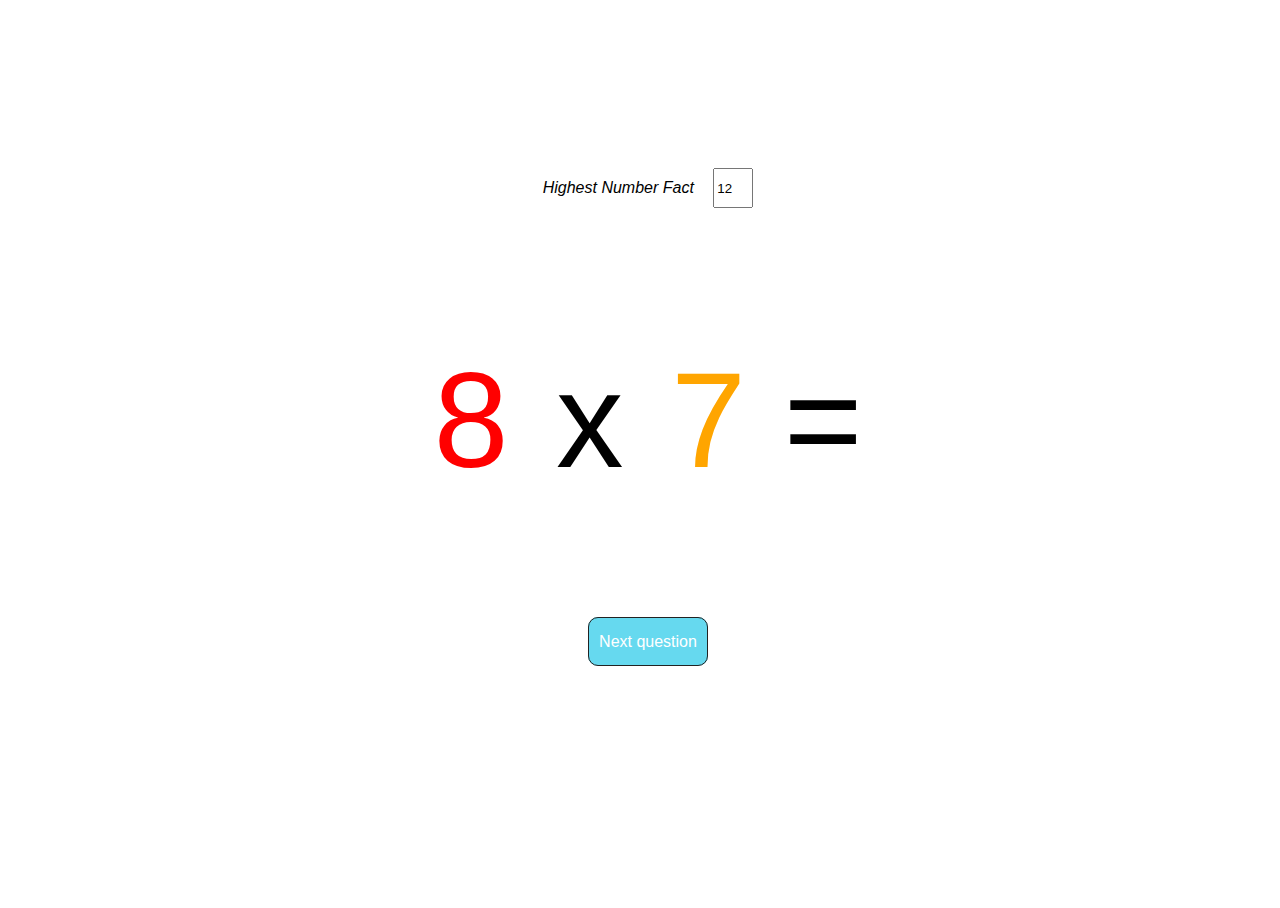
<file: carlwoodfin.com/timestable.html>
<html>
	<head>
		<title>Random Times Table Generator</title>
		<style>
			html, body {
				width: 100%;
				height: 100%;
				text-align: center;
				font-family: 'Helvetica-Neue', Helvetica, Arial, sans-serif;
				overflow: hidden;
			}
			p {
				font-size: 135px;
			}
			a {
				text-decoration: none;
				border-radius: 10px;
				padding: 15px 10px;
				border: 1px solid #222;
				color: #fff;
				background: rgb(102, 217, 239);
			}
			.first {
				margin-right: 10px;
				color: red;
			}
			.second {
				margin-left: 10px;
				color: orange;
			}
			label {
				font-style: italic;
				margin-right: 15px;
			}
			.max {
				width: 40px;
				height: 40px;
			}
			.dm {
				margin: auto;
				margin-top: 12.5%;
			}
		</style>
	</head>
	<body>
		<div class="dm">
			<label for="max">Highest Number Fact </label><input name="max" type="text" class="max" value="12"/>
			<p><span class="first"></span> x <span class="second"></span> = </p>
			<a href="#" class="request">Next question</a>
		</div>
	</body>
	<script src="http://code.jquery.com/jquery-2.1.4.min.js"></script>
	<script>
		function generateNewPair() {
			var max = $('.max').val();
			var first = Math.round(Math.random() * (max - 1) + 1);
			var second = Math.round(Math.random() * (max - 1) + 1);
			console.log('first' + first);
			console.log('second' + second);
			$('.first').text(first);
			$('.second').text(second);
		}

		$('.request').click(function() {
			generateNewPair();
		})

		$(document).ready(function() {
			generateNewPair();
		})

	</script>
</html>
</file>
